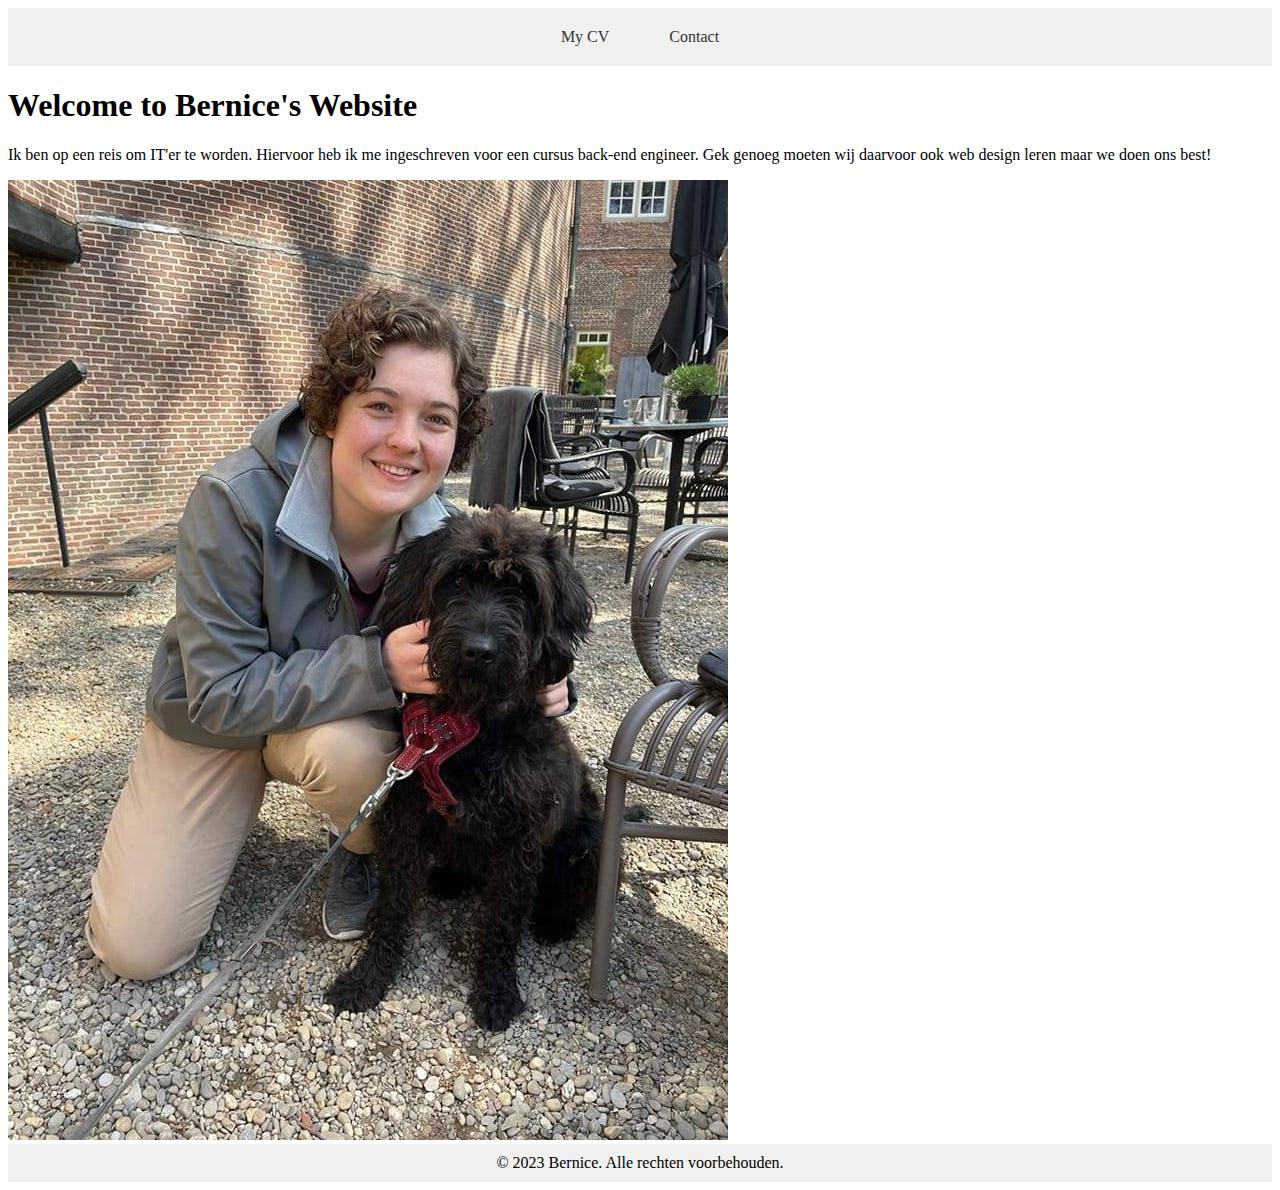
<file: les13nha/index.html>
<!DOCTYPE html>
<html>
<head>
    <title>Bernice's Website</title>
    <style>
        ul.menu {
            list-style-type: none;
            margin: 0;
            padding: 0;
            display: flex;
            justify-content: center;
            background-color: #f1f1f1;
        }

        ul.menu li {
            margin: 10px;
        }

        ul.menu li a {
            display: block;
            padding: 10px 20px;
            text-decoration: none;
            color: #333;
        }

        ul.menu li a:hover {
            color: #fff;
            background-color: #555;
            border-radius: 5px;
        }

        footer {
            text-align: center;
            background-color: #f1f1f1;
            padding: 10px 0;
        }
    </style>
</head>
<body>

    <header>
        <ul class="menu">
            <li><a href="mijncv.html">My CV</a></li>
            <li><a href="contact.html">Contact</a></li>
        </ul>
    </header>

    <main>
        <h1>Welcome to Bernice's Website</h1>
        <p>
            Ik ben op een reis om IT'er te worden. Hiervoor heb ik me ingeschreven voor een cursus back-end engineer. Gek genoeg moeten wij daarvoor ook web design leren maar we doen ons best!
        </p>
        <div>
            <img src="fotometbo.jpg" alt="Bernice en Bo">
        </div>
    </main>

    <footer>
        &copy; 2023 Bernice. Alle rechten voorbehouden.
    </footer>
</body>
</html>
</file>
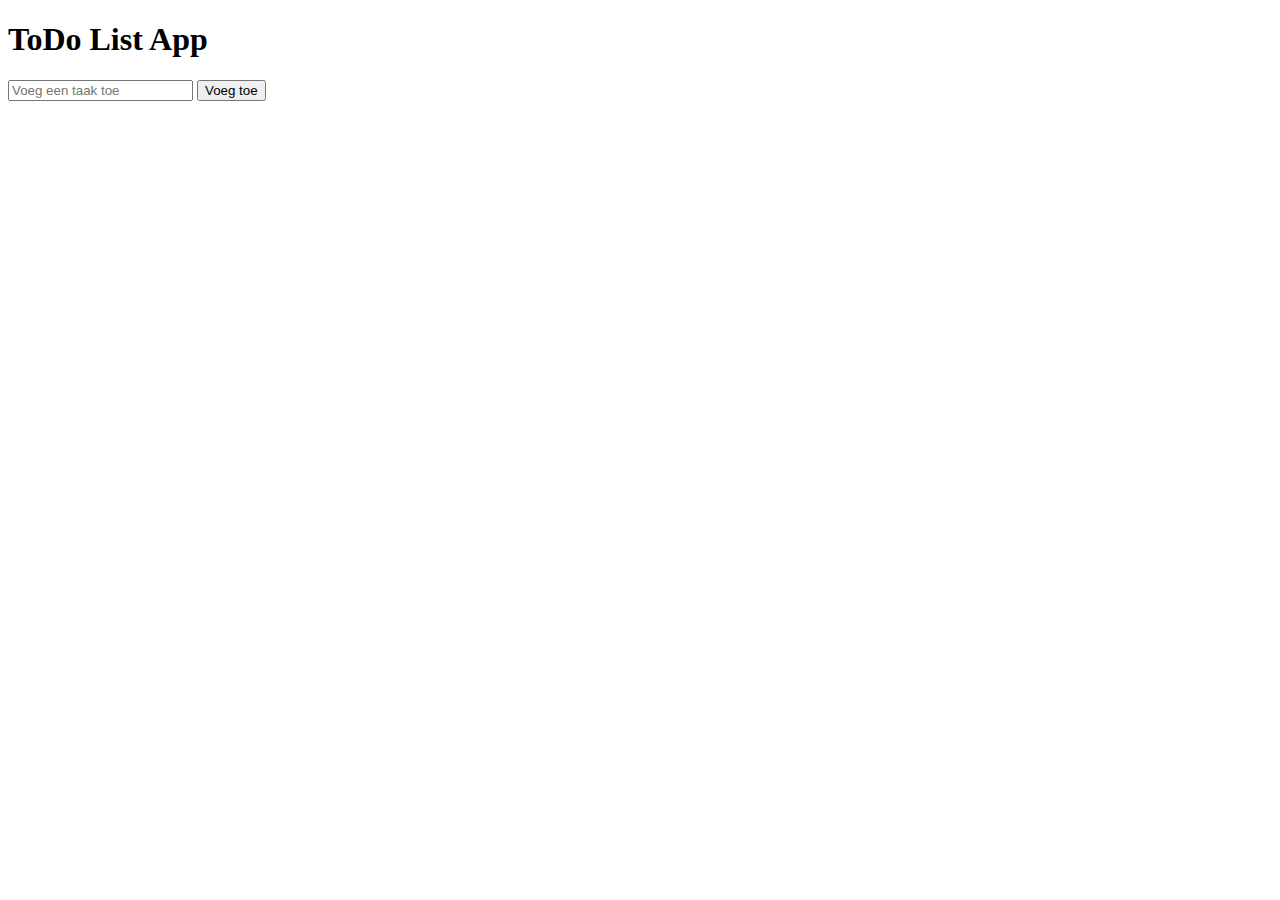
<file: les25.html>
<!DOCTYPE html>
<html lang="nl">
<head>
    <meta charset="UTF-8">
    <meta name="viewport" content="width=device-width, initial-scale=1.0">
    <title>ToDo List App</title>
    <!-- Voeg de jQuery-bibliotheek toe via CDN -->
    <script src="https://code.jquery.com/jquery-3.6.0.min.js"></script>
</head>
<body>
    <h1>ToDo List App</h1>
    <div>
        <input type="text" id="taskInput" placeholder="Voeg een taak toe">
        <button id="addTaskBtn">Voeg toe</button>
    </div>
    <ul id="taskList">
        <!-- Hier worden taken weergegeven -->
    </ul>

    <!-- Voeg je jQuery-toepassing toe -->
    <script>
        // Wacht tot het document is geladen voordat we met jQuery aan de slag gaan
        $(document).ready(function () {
            // Functie om een taak toe te voegen aan de lijst
            function addTask() {
                var taskText = $('#taskInput').val();
                if (taskText.trim() === '') {
                    return;
                }

                var listItem = $('<li>').text(taskText);
                $('#taskList').append(listItem);
                $('#taskInput').val('');
            }

            // Event handler voor het klikken op de 'Voeg toe'-knop
            $('#addTaskBtn').on('click', function () {
                addTask();
            });

            // Event handler voor het drukken op Enter in het tekstveld
            $('#taskInput').on('keypress', function (event) {
                if (event.which === 13) { // 13 is de toetscode voor Enter
                    addTask();
                }
            });
        });
    </script>
</body>
</html>
</file>
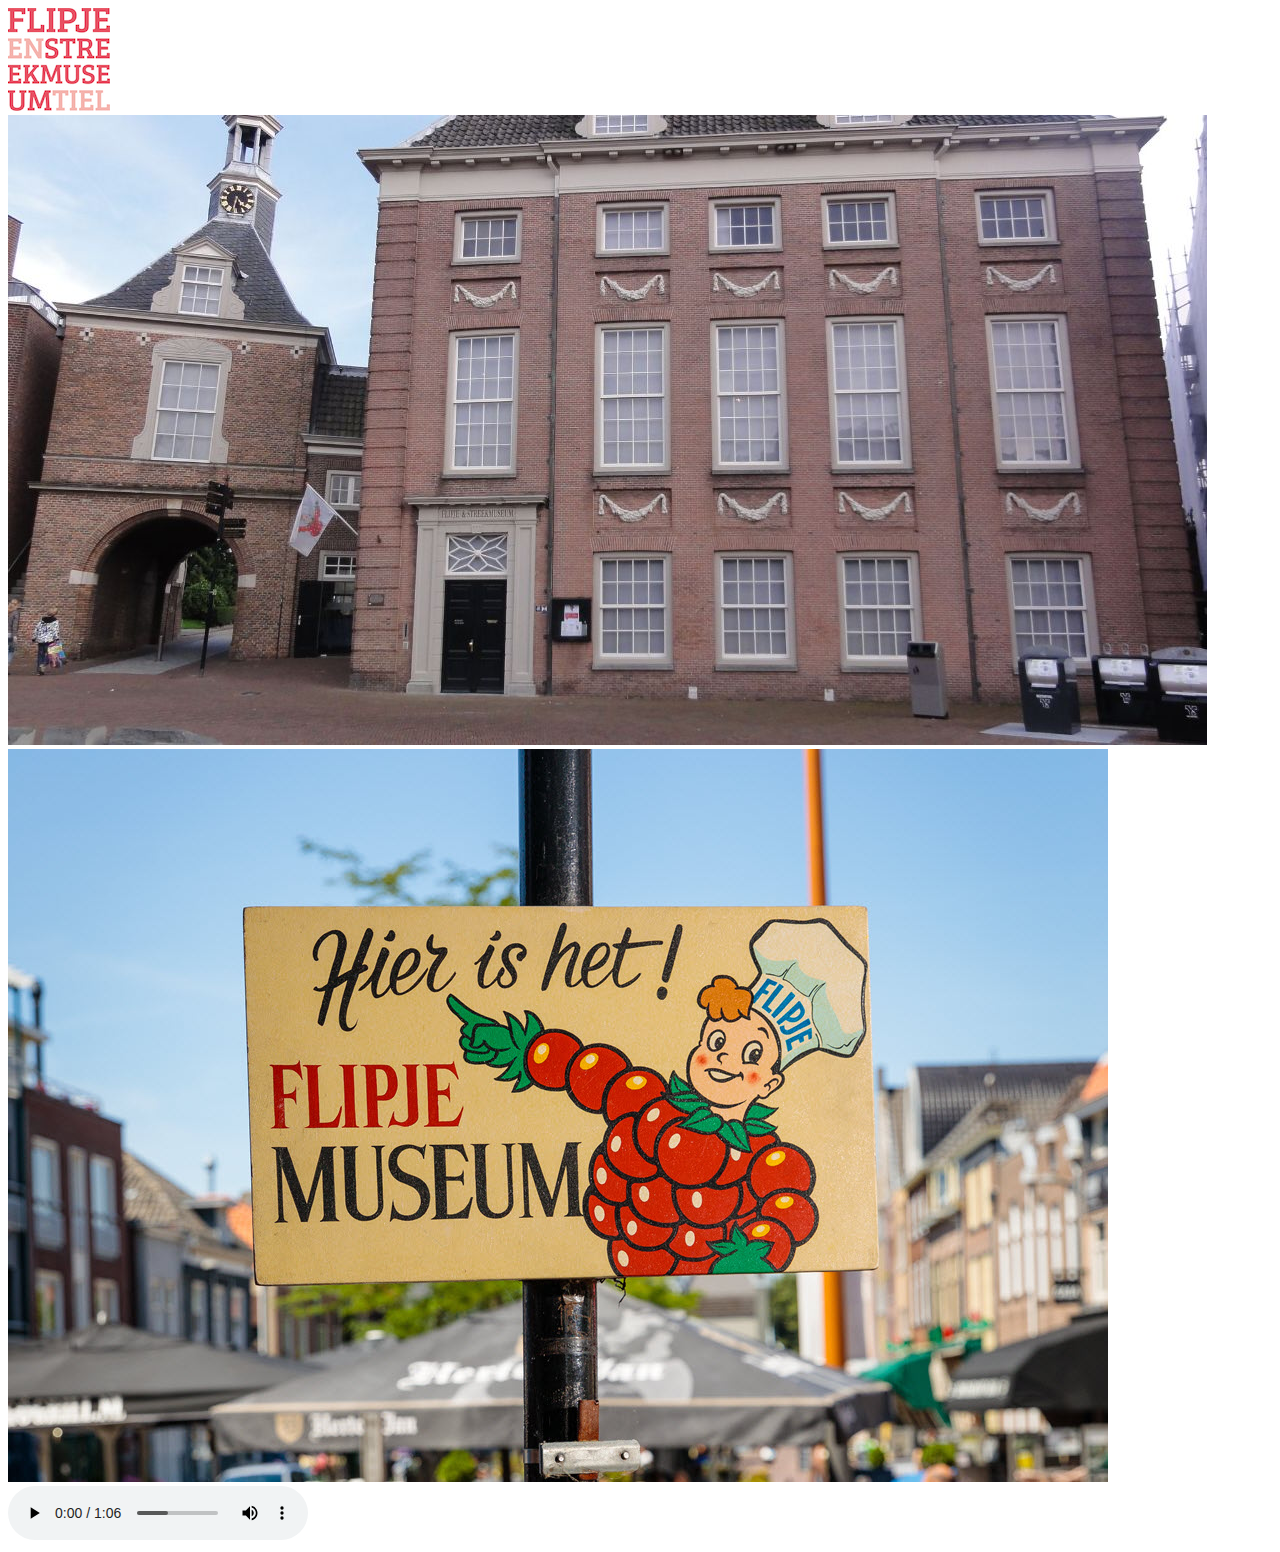
<file: flipjemuseum/galerij.html>
<!DOCTYPE html>

<html></html>
<head></head>
<title></title>

<body>
    <img src="/flipjemuseum/mediafiles/logo-header.jpeg" alt="LogoFlipjeMuseum">
    <img src="/flipjemuseum/mediafiles/og-image.jpg" alt="LogoFlipjeMuseum">
    <img src="/flipjemuseum/mediafiles/Tiel-5203-flipje-msuem-1100x733px.jpg" alt="LogoFlipjeMuseum">

<audio controls>
  <source src="mediafiles/Flipje (320 kbps).mp3" type="audio/mpeg">
</audio>

</body>
</file>
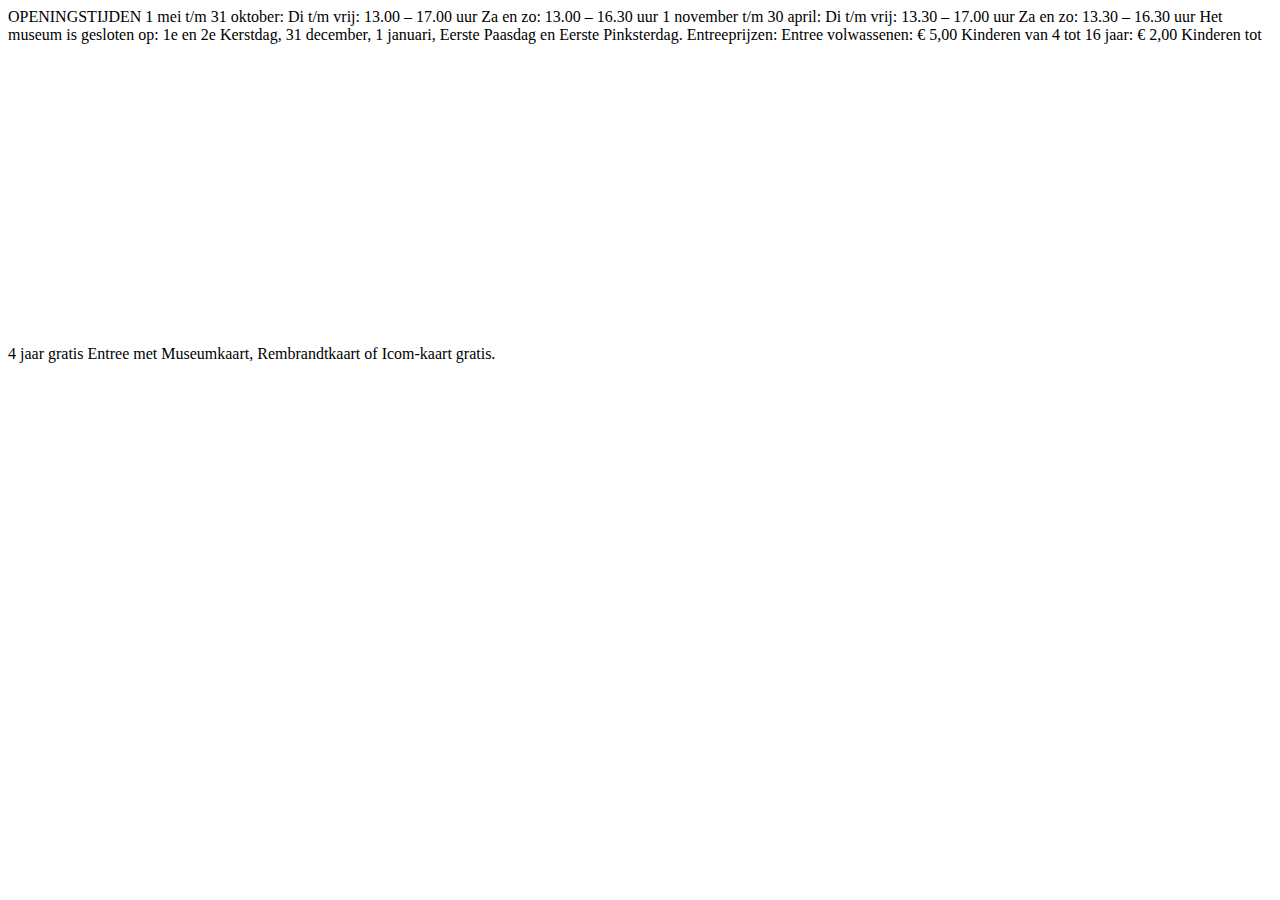
<file: flipjemuseum/info.html>
<!DOCTYPE html>

<html>
    
    <body>
    
OPENINGSTIJDEN

1 mei t/m 31 oktober:

Di t/m vrij: 13.00 – 17.00 uur

Za en zo: 13.00 – 16.30 uur

1 november t/m 30 april:

Di t/m vrij: 13.30 – 17.00 uur

Za en zo: 13.30 – 16.30 uur

Het museum is gesloten op:

1e en 2e Kerstdag, 31 december, 1 januari,

Eerste Paasdag en Eerste Pinksterdag.

Entreeprijzen:
Entree volwassenen: € 5,00
Kinderen van 4 tot 16 jaar: € 2,00
Kinderen tot 4 jaar gratis

Entree met Museumkaart, Rembrandtkaart of Icom-kaart gratis.

<iframe width="560" height="315" src="https://www.youtube.com/embed/7ZSZ5a0GckE" title="YouTube video player" frameborder="0" allow="accelerometer; autoplay; clipboard-write; encrypted-media; gyroscope; picture-in-picture; web-share" allowfullscreen></iframe>
<iframe width="560" height="315" src="https://www.youtube.com/embed/wHOFjtnp6Js" title="YouTube video player" frameborder="0" allow="accelerometer; autoplay; clipboard-write; encrypted-media; gyroscope; picture-in-picture; web-share" allowfullscreen></iframe>
</body>

</html>
</file>
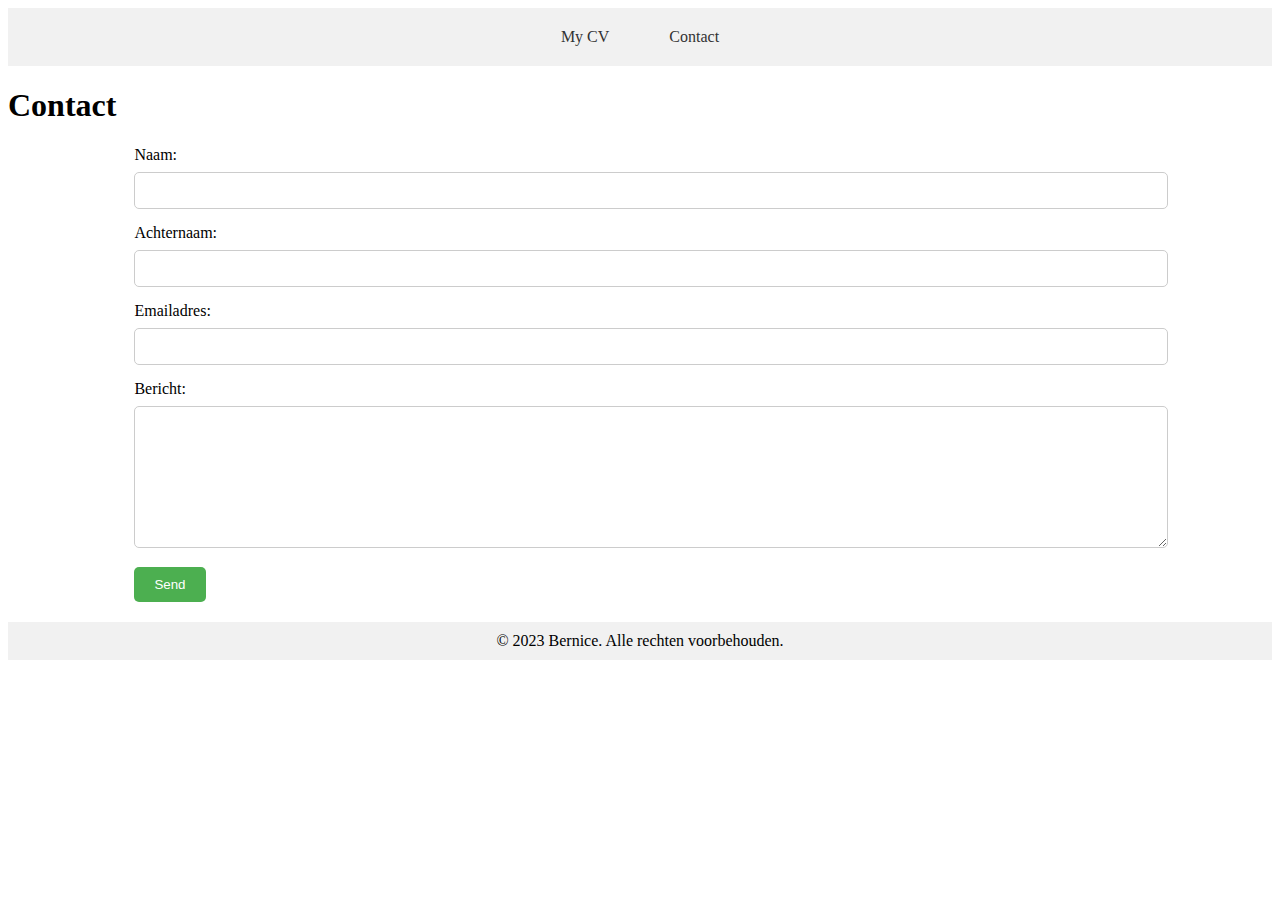
<file: les13nha/contact.html>
<!DOCTYPE html>
<html>
<head>
    <title>Contact met mij</title>
    <style>

        ul.menu {
            list-style-type: none;
            margin: 0;
            padding: 0;
            display: flex;
            justify-content: center;
            background-color: #f1f1f1;
        }

        ul.menu li {
            margin: 10px;
        }

        ul.menu li a {
            display: block;
            padding: 10px 20px;
            text-decoration: none;
            color: #333;
        }

        ul.menu li a:hover {
            color: #fff;
            background-color: #555;
            border-radius: 5px;
        }

        footer {
            text-align: center;
            background-color: #f1f1f1;
            padding: 10px 0;
        }

        form {
            width: 80%;
            margin: 20px auto;
        }

        label {
            display: block;
            margin-bottom: 8px;
        }

        input[type="text"],
        input[type="email"],
        textarea {
            width: 100%;
            padding: 10px;
            margin-bottom: 15px;
            border: 1px solid #ccc;
            border-radius: 5px;
        }

        textarea {
            height: 120px;
        }

        button[type="submit"] {
            background-color: #4CAF50;
            color: white;
            padding: 10px 20px;
            border: none;
            border-radius: 5px;
            cursor: pointer;
        }

        button[type="submit"]:hover {
            background-color: #45a049;
        }

        button[type="submit"]:active {
            background-color: #3e8e41;
        }

    </style>
</head>
<body>
    <header>
        <ul class="menu">
            <li><a href="mijncv.html">My CV</a></li>
            <li><a href="contact.html">Contact</a></li>
        </ul>
    </header>

    <main>
        <h1>Contact</h1>
        <form>
            <label for="naam">Naam:</label>
            <input type="text" id="naam" name="naam" required>

            <label for="achternaam">Achternaam:</label>
            <input type="text" id="achternaam" name="achternaam" required>

            <label for="email">Emailadres:</label>
            <input type="email" id="email" name="email" required>

            <label for="bericht">Bericht:</label>
            <textarea id="bericht" name="bericht" required></textarea>

            <button type="submit" id="sendBtn">Send</button>
        </form>
    </main>

    <footer>
        &copy; 2023 Bernice. Alle rechten voorbehouden.
    </footer>
</body>
</html>
</file>
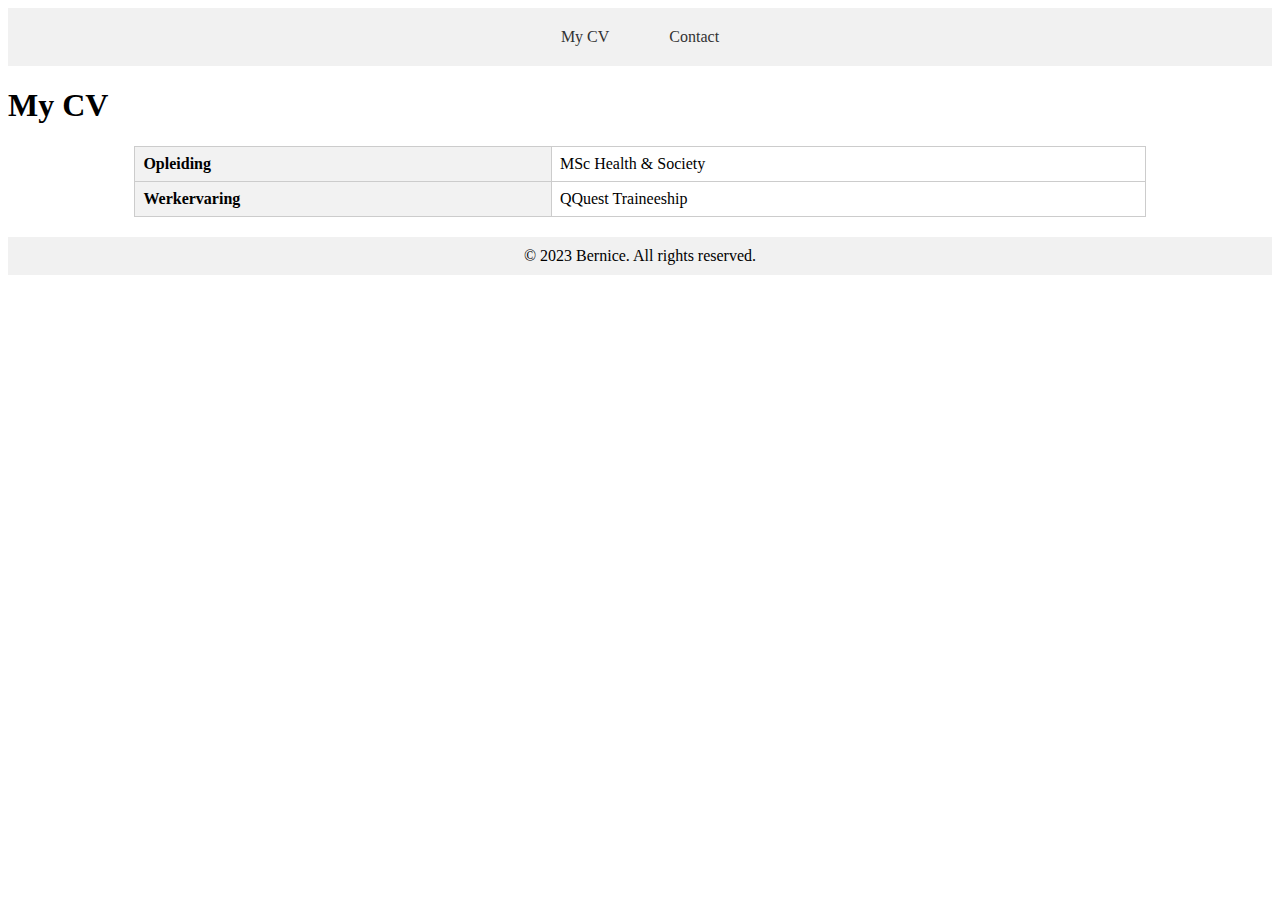
<file: les13nha/mijncv.html>
<!DOCTYPE html>
<html>
<head>
    <title>Bernice's CV</title>
    <style>
        /* Add your CSS styles here */

        /* Menu styles */
        ul.menu {
            list-style-type: none;
            margin: 0;
            padding: 0;
            display: flex;
            justify-content: center;
            background-color: #f1f1f1; /* Set the background color for the menu */
        }

        ul.menu li {
            margin: 10px;
        }

        ul.menu li a {
            display: block;
            padding: 10px 20px;
            text-decoration: none;
            color: #333; /* Set the default color for the menu buttons */
        }

        ul.menu li a:hover {
            color: #fff; /* Set the color for the buttons on hover */
            background-color: #555; /* Set the background color for the buttons on hover */
            border-radius: 5px;
        }

        /* Footer styles */
        footer {
            text-align: center;
            background-color: #f1f1f1; /* Set the background color for the footer */
            padding: 10px 0;
        }

        /* Table styles */
        table {
            width: 80%;
            margin: 20px auto;
            border-collapse: collapse;
        }

        th, td {
            border: 1px solid #ccc;
            padding: 8px;
            text-align: left;
        }

        th {
            background-color: #f2f2f2;
        }

    </style>
</head>
<body>
    <!-- Header with menu -->
    <header>
        <ul class="menu">
            <li><a href="mijncv.html">My CV</a></li>
            <li><a href="contact.html">Contact</a></li>
        </ul>
    </header>

    <!-- Body content -->
    <main>
        <h1>My CV</h1>
        <table>
            <tr>
                <th>Opleiding</th>
                <td>MSc Health & Society</td>
            </tr>
            <tr>
                <th>Werkervaring</th>
                <td>QQuest Traineeship</td>
            </tr>
        </table>
    </main>

    <!-- Footer -->
    <footer>
        &copy; 2023 Bernice. All rights reserved.
    </footer>
</body>
</html>
</file>
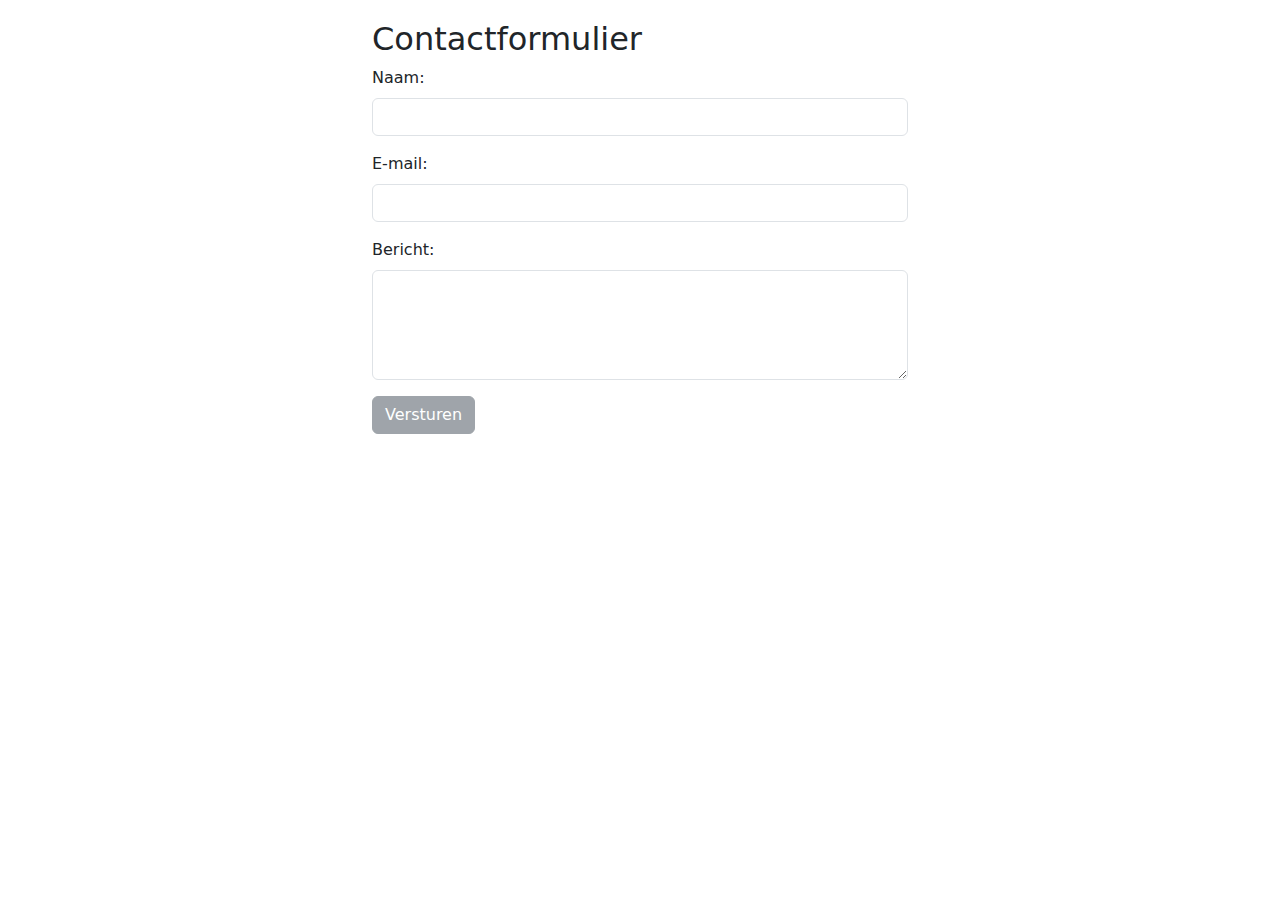
<file: nha22/contact.html>
<!DOCTYPE html>
<html lang="nl">
<head>
<meta charset="UTF-8">
<meta name="viewport" content="width=device-width, initial-scale=1.0">
<title>Contact Formulier</title>
<link rel="stylesheet" href="https://cdn.jsdelivr.net/npm/bootstrap@5.3.0/dist/css/bootstrap.min.css">
<style>
  body {
    margin: 0;
    padding: 0;
    max-width: 576px;
    margin: 0 auto;
    box-sizing: border-box;
  }

  .contact-form {
    padding: 20px;
  }

  .contact-form button {
    cursor: not-allowed;
  }
</style>
</head>
<body>
  <div class="contact-form">
    <h2>Contactformulier</h2>
    <form>
      <div class="mb-3">
        <label for="name" class="form-label">Naam:</label>
        <input type="text" id="name" name="name" class="form-control" required>
      </div>
      
      <div class="mb-3">
        <label for="email" class="form-label">E-mail:</label>
        <input type="email" id="email" name="email" class="form-control" required>
      </div>
      
      <div class="mb-3">
        <label for="message" class="form-label">Bericht:</label>
        <textarea id="message" name="message" rows="4" class="form-control" required></textarea>
      </div>
      
      <button type="button" class="btn btn-secondary" disabled>Versturen</button>
    </form>
  </div>
  
  <script src="https://cdn.jsdelivr.net/npm/bootstrap@5.3.0/dist/js/bootstrap.bundle.min.js"></script>
</body>
</html>
</file>
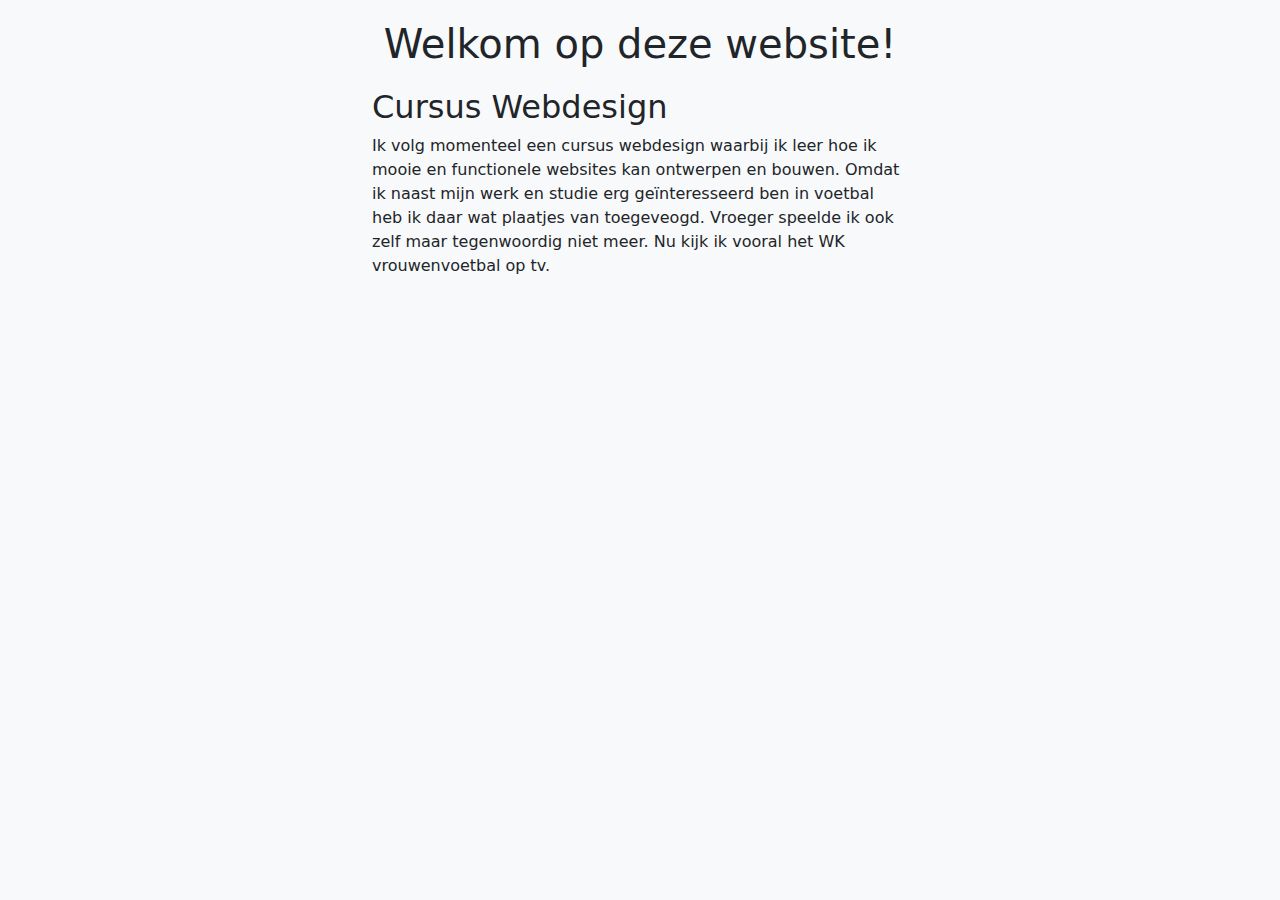
<file: nha22/overmij.html>
<!DOCTYPE html>
<html lang="nl">
<head>
<meta charset="UTF-8">
<meta name="viewport" content="width=device-width, initial-scale=1.0">
<title>Welkomstpagina</title>
<link rel="stylesheet" href="https://cdn.jsdelivr.net/npm/bootstrap@5.3.0/dist/css/bootstrap.min.css">
<style>
  body {
    margin: 0;
    padding: 0;
    max-width: 576px;
    margin: 0 auto;
    box-sizing: border-box;
  }

  .custom-bg {
    background-color: #f8f9fa; /* Custom background color */
  }

  .custom-container {
    padding: 20px;
  }

  .custom-welcome {
    text-align: center;
    margin-bottom: 20px;
  }
</style>
</head>
<body class="custom-bg">
  <div class="container custom-container">
    <div class="custom-welcome">
      <h1>Welkom op deze website!</h1>
    </div>
    <div class="course-description">
      <h2>Cursus Webdesign</h2>
      <p>Ik volg momenteel een cursus webdesign waarbij ik leer hoe ik mooie en functionele websites kan ontwerpen en bouwen.
        Omdat ik naast mijn werk en studie erg geïnteresseerd ben in voetbal heb ik daar wat plaatjes van toegeveogd.
        Vroeger speelde ik ook zelf maar tegenwoordig niet meer. Nu  kijk ik vooral het WK vrouwenvoetbal op tv.
      </p>
    </div>
  </div>

  <script src="https://cdn.jsdelivr.net/npm/bootstrap@5.3.0/dist/js/bootstrap.bundle.min.js"></script>
</body>
</html>
</file>
